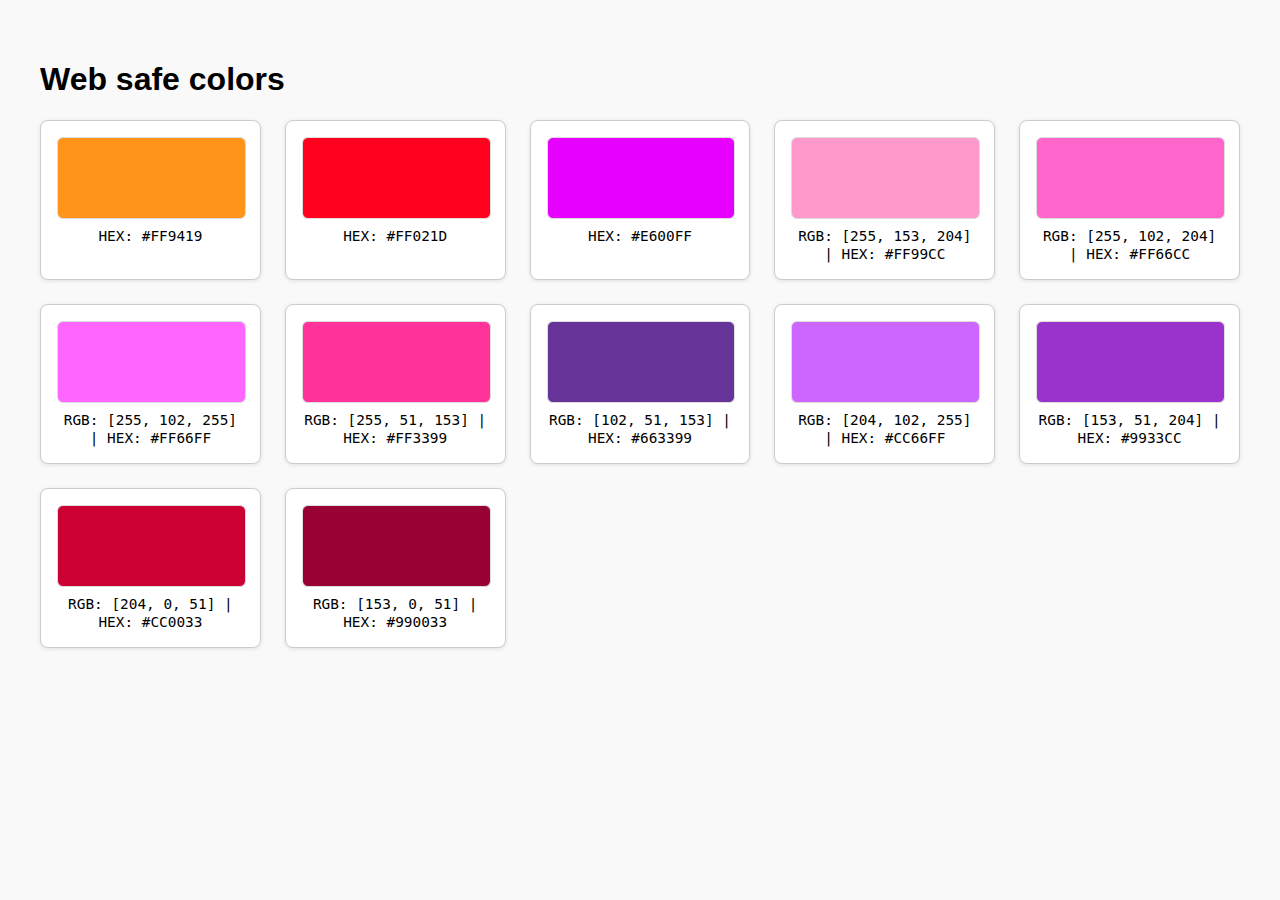
<file: docs/themes/colors.html>
<!DOCTYPE html>
<html lang="en">
<head>
    <meta charset="UTF-8" />
    <title>Web-Safe</title>
    <style>
        body {
          font-family: sans-serif;
          background-color: #f9f9f9;
          padding: 2rem;
        }
        .color-grid {
          display: grid;
          grid-template-columns: repeat(auto-fit, minmax(220px, 1fr));
          gap: 1.5rem;
        }
        .color-block {
          background: white;
          border: 1px solid #ccc;
          border-radius: 8px;
          padding: 1rem;
          text-align: center;
          box-shadow: 0 1px 4px rgba(0,0,0,0.1);
        }
        .color-sample {
          width: 100%;
          height: 80px;
          border-radius: 6px;
          margin-bottom: 0.5rem;
          border: 1px solid #ddd;
        }
        .color-info {
          font-family: monospace;
          font-size: 0.9rem;
        }
    </style>
</head>
<body>
<h1>Web safe colors</h1>
<div class="color-grid">
    <div class="color-block">
        <div class="color-sample" style="background-color: #FF9419;"></div>
        <span class="color-info">HEX: #FF9419</span>
    </div>

    <div class="color-block">
        <div class="color-sample" style="background-color: #FF021D;"></div>
        <span class="color-info">HEX: #FF021D</span>
    </div>

    <div class="color-block">
        <div class="color-sample" style="background-color: #E600FF;"></div>
        <span class="color-info">HEX: #E600FF</span>
    </div>


    <div class="color-block">
        <div class="color-sample" style="background-color: #FF99CC;"></div>
        <span class="color-info">RGB: [255, 153, 204] | HEX: #FF99CC</span>
    </div>

    <div class="color-block">
        <div class="color-sample" style="background-color: #FF66CC;"></div>
        <span class="color-info">RGB: [255, 102, 204] | HEX: #FF66CC</span>
    </div>

    <div class="color-block">
        <div class="color-sample" style="background-color: #FF66FF;"></div>
        <span class="color-info">RGB: [255, 102, 255] | HEX: #FF66FF</span>
    </div>

    <div class="color-block">
        <div class="color-sample" style="background-color: #FF3399;"></div>
        <span class="color-info">RGB: [255, 51, 153] | HEX: #FF3399</span>
    </div>

    <div class="color-block">
        <div class="color-sample" style="background-color: #663399;"></div>
        <span class="color-info">RGB: [102, 51, 153] | HEX: #663399</span>
    </div>

    <div class="color-block">
        <div class="color-sample" style="background-color: #CC66FF;"></div>
        <span class="color-info">RGB: [204, 102, 255] | HEX: #CC66FF</span>
    </div>

    <div class="color-block">
        <div class="color-sample" style="background-color: #9933CC;"></div>
        <span class="color-info">RGB: [153, 51, 204] | HEX: #9933CC</span>
    </div>

    <div class="color-block">
        <div class="color-sample" style="background-color: #CC0033;"></div>
        <span class="color-info">RGB: [204, 0, 51] | HEX: #CC0033</span>
    </div>

    <div class="color-block">
        <div class="color-sample" style="background-color: #990033;"></div>
        <span class="color-info">RGB: [153, 0, 51] | HEX: #990033</span>
    </div>

</div>
</body>
</html>
</file>
